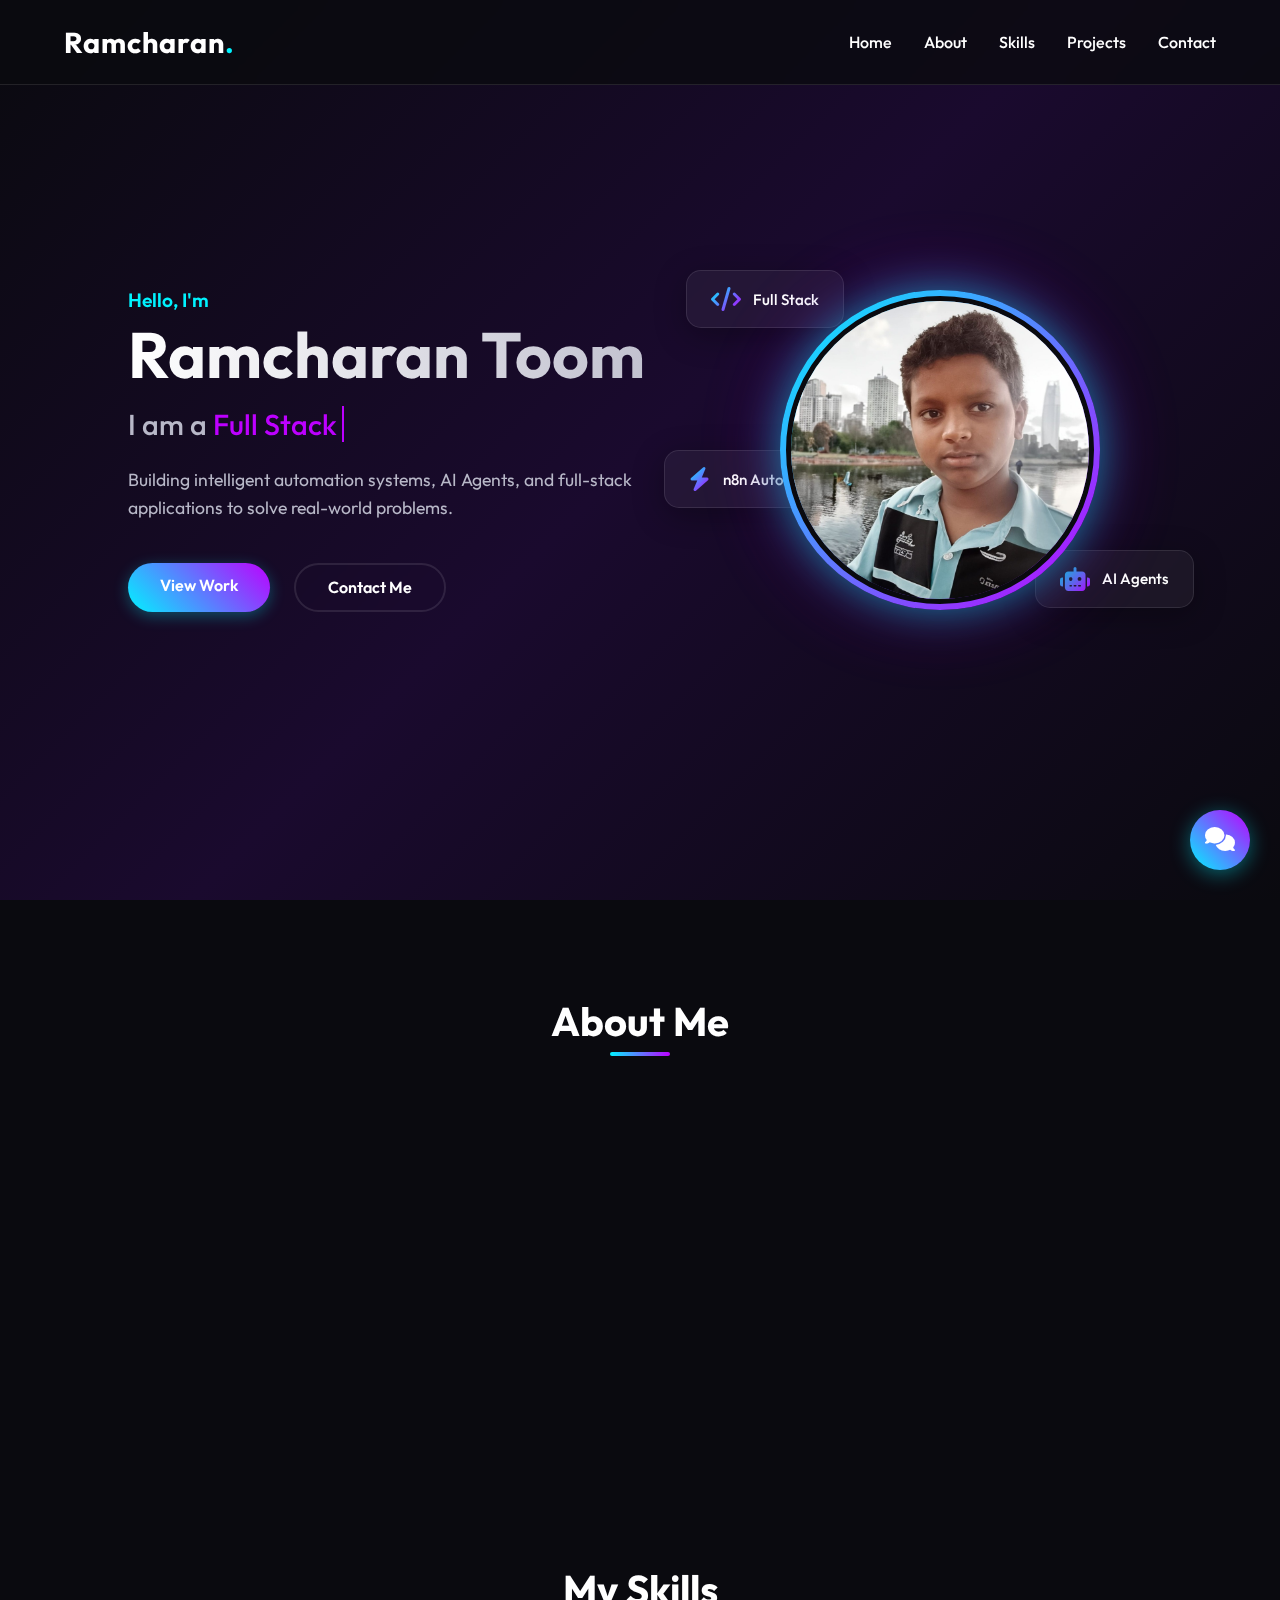
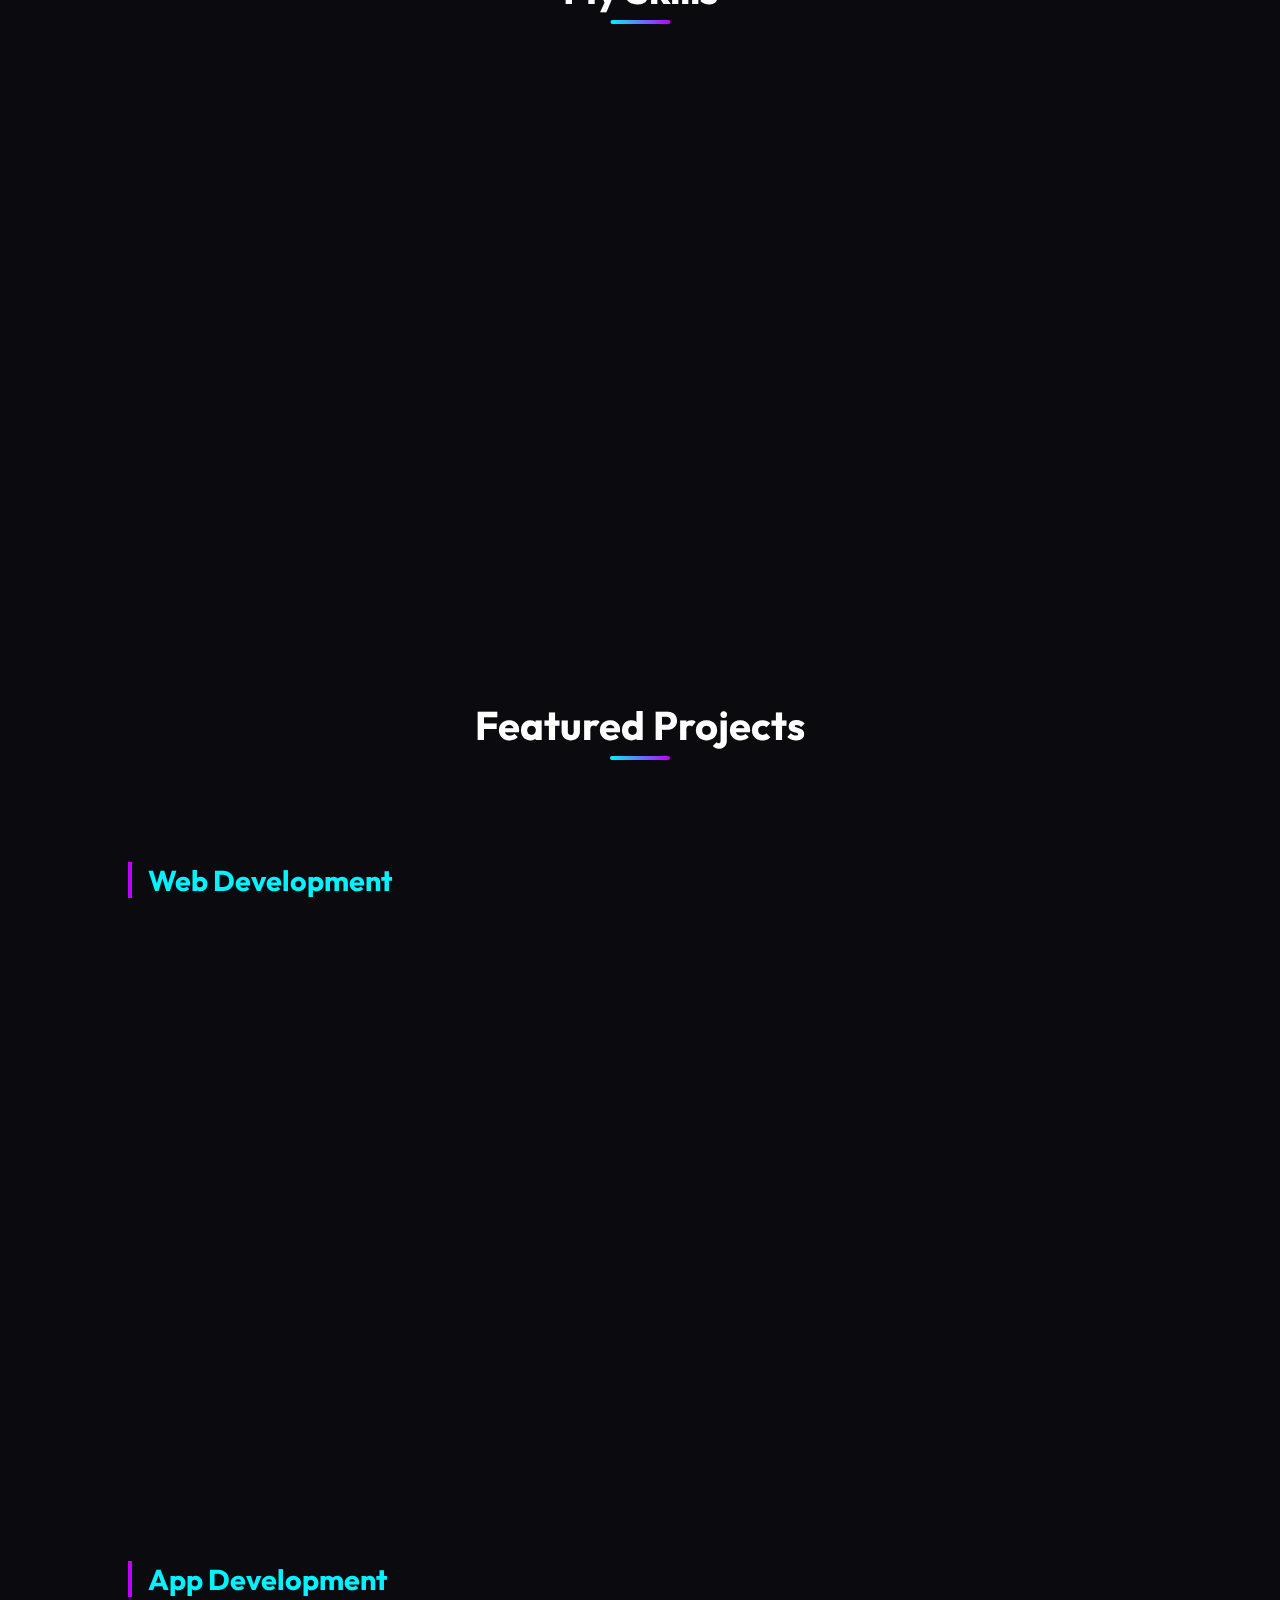
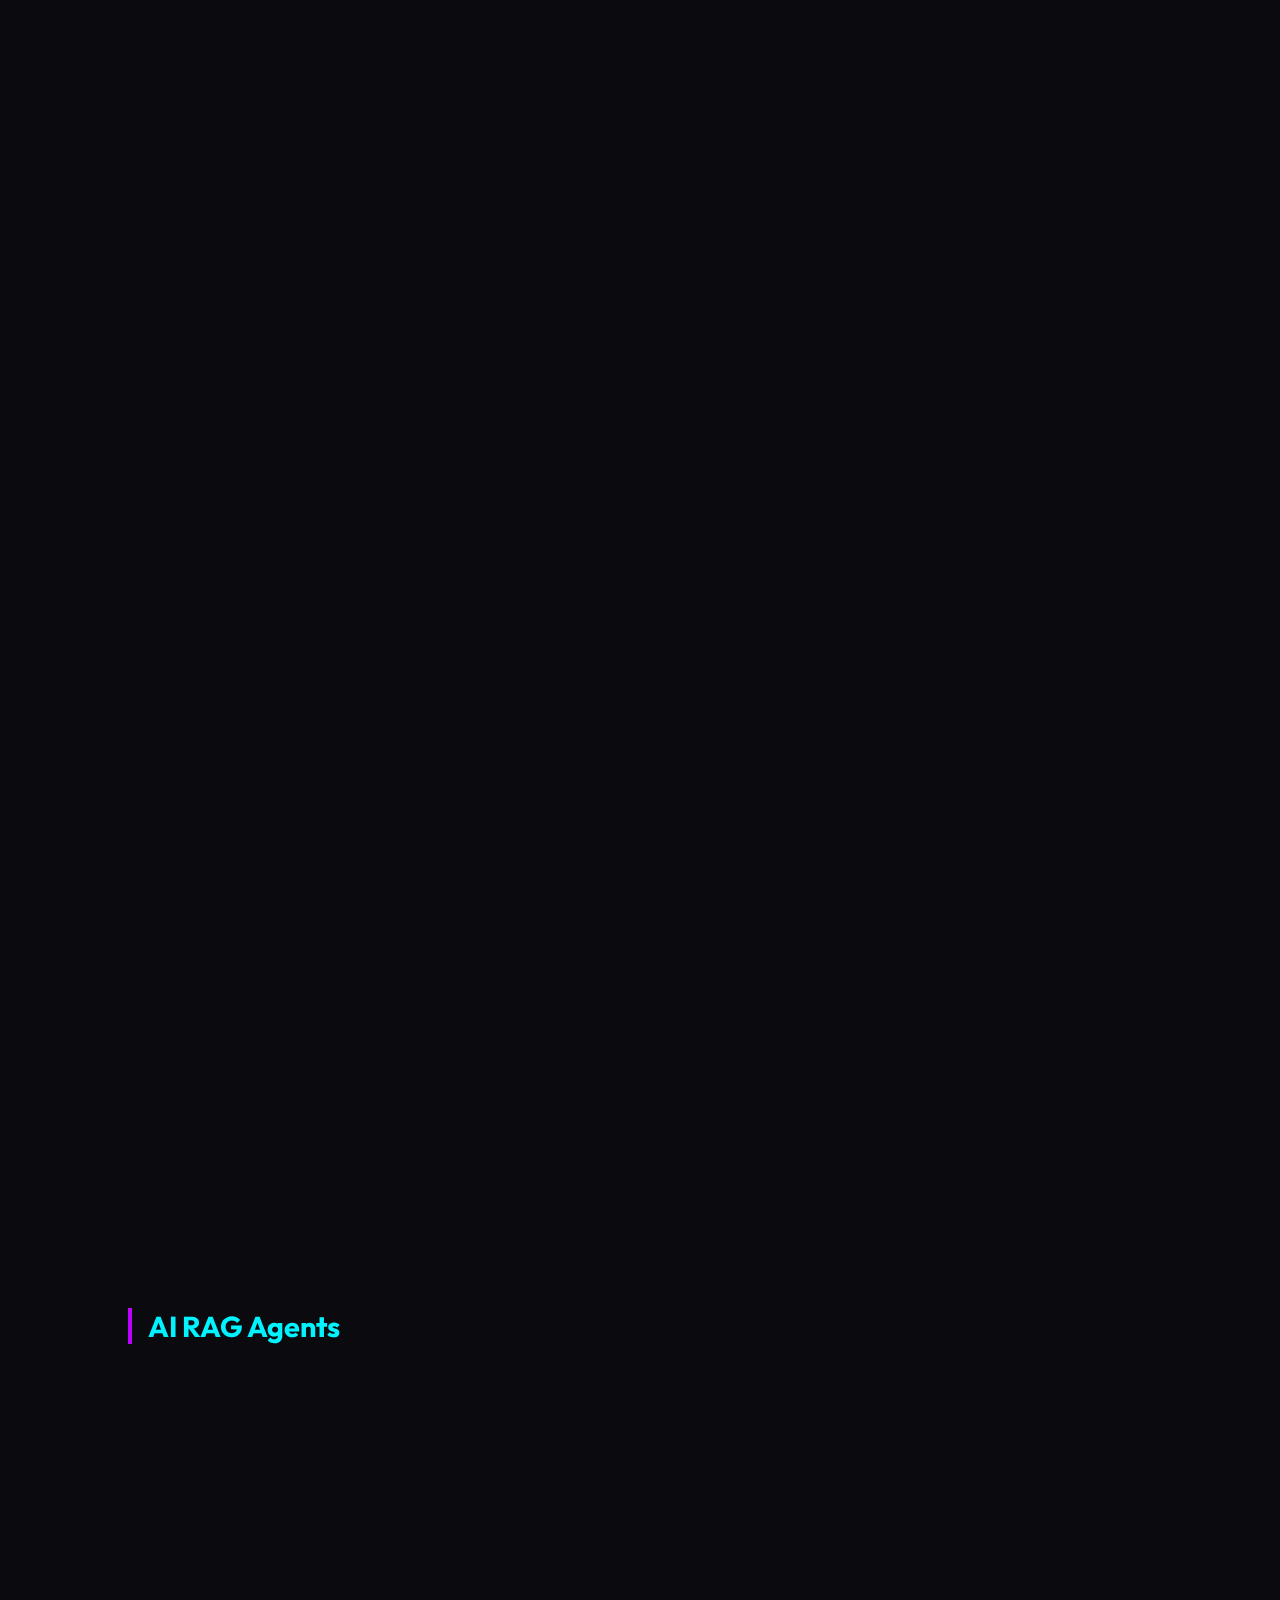
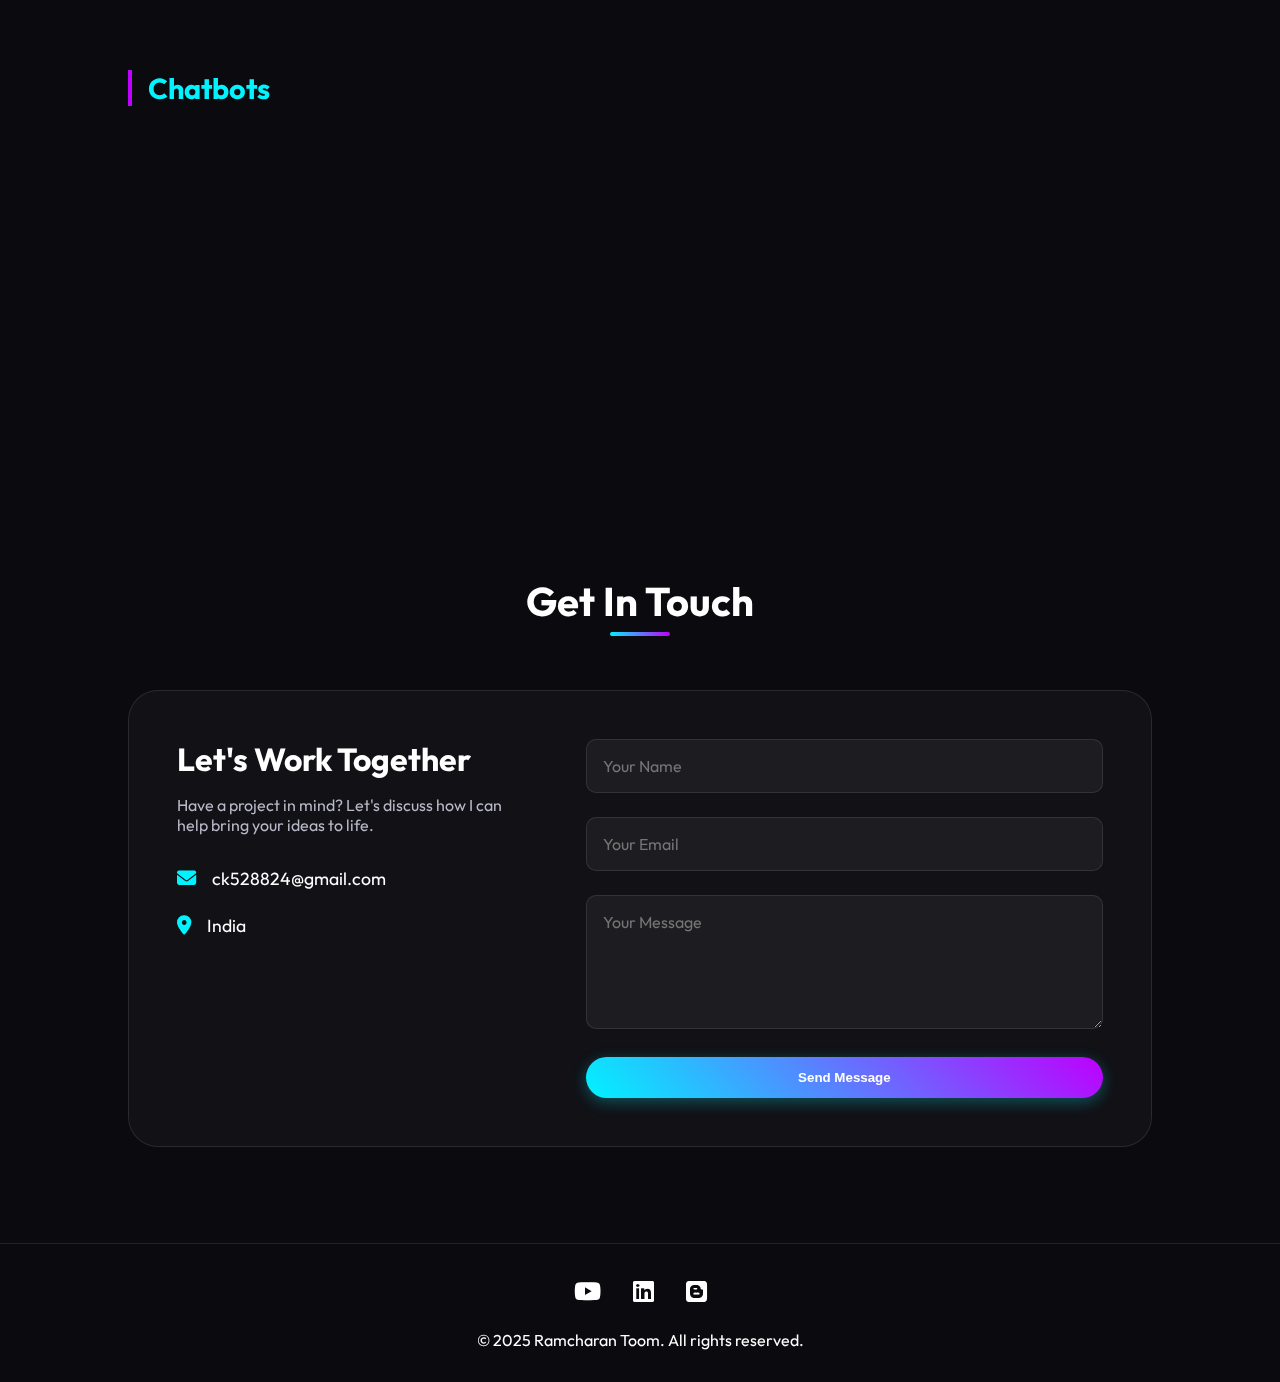
<file: index.html>
<!DOCTYPE html>
<html lang="en">

<head>
    <meta charset="UTF-8">
    <meta name="viewport" content="width=device-width, initial-scale=1.0">
    <title>Ramcharan Toom | Full Stack Developer & AI Generalist</title>
    <meta name="description"
        content="Portfolio of Ramcharan Toom, a Full Stack App Developer and AI Generalist specializing in automation and AI agents.">
    <link rel="stylesheet" href="style.css">
    <link rel="preconnect" href="https://fonts.googleapis.com">
    <link rel="preconnect" href="https://fonts.gstatic.com" crossorigin>
    <link href="https://fonts.googleapis.com/css2?family=Outfit:wght@300;400;500;600;700&display=swap" rel="stylesheet">
    <link rel="stylesheet" href="https://cdnjs.cloudflare.com/ajax/libs/font-awesome/6.4.0/css/all.min.css">
</head>

<body>
    <div class="background-animation"></div>

    <nav class="navbar">
        <div class="logo">Ramcharan<span>.</span></div>
        <ul class="nav-links">
            <li><a href="#home">Home</a></li>
            <li><a href="#about">About</a></li>
            <li><a href="#skills">Skills</a></li>
            <li><a href="#projects">Projects</a></li>
            <li><a href="#contact">Contact</a></li>
        </ul>
        <div class="hamburger">
            <div class="line"></div>
            <div class="line"></div>
            <div class="line"></div>
        </div>
    </nav>

    <section id="home" class="hero">
        <div class="hero-content">
            <span class="greeting">Hello, I'm</span>
            <h1 class="name">Ramcharan Toom</h1>
            <h2 class="role">I am a <span class="typing-text"></span></h2>
            <p class="description">Building intelligent automation systems, AI Agents, and full-stack applications to
                solve real-world problems.</p>
            <div class="hero-buttons">
                <a href="#projects" class="btn primary-btn">View Work</a>
                <a href="#contact" class="btn secondary-btn">Contact Me</a>
            </div>
        </div>
        <div class="hero-visual">
            <div class="profile-img-container">
                <img src="profile.jpg" alt="Ramcharan Toom" class="profile-img">
            </div>
            <div class="floating-card card-1">
                <i class="fas fa-code"></i>
                <span>Full Stack</span>
            </div>
            <div class="floating-card card-2">
                <i class="fas fa-bolt"></i>
                <span>n8n Automation</span>
            </div>
            <div class="floating-card card-3">
                <i class="fas fa-robot"></i>
                <span>AI Agents</span>
            </div>
            <div class="glow-circle"></div>
        </div>
    </section>

    <section id="about" class="section about">
        <div class="container">
            <h2 class="section-title">About Me</h2>
            <div class="about-content">
                <div class="about-text hidden">
                    <p>I am a <strong>Full Stack Developer</strong> and <strong>AI Generalist</strong> based in India. I
                        specialize in building intelligent automation systems, AI Agents, chatbots, and robust
                        full-stack applications.</p>
                    <p>With experience creating over <strong>1000+ n8n Automation Workflows</strong> and shipping
                        <strong>20+ websites & production apps</strong>, I bridge the gap between modern web
                        technologies and advanced AI models.
                    </p>
                    <p>I am passionate about leveraging tools like ChatGPT, Gemini, Claude, and LangChain to build
                        powerful tools that solve real problems.</p>
                </div>
            </div>
        </div>
    </section>

    <section id="skills" class="section skills">
        <div class="container">
            <h2 class="section-title">My Skills</h2>
            <div class="skills-grid">
                <div class="skill-card hidden">
                    <i class="fas fa-layer-group"></i>
                    <h3>Full Stack</h3>
                    <p>React, Next.js, Node.js, Express</p>
                </div>
                <div class="skill-card hidden">
                    <i class="fas fa-laptop-code"></i>
                    <h3>Web Dev</h3>
                    <p>HTML, CSS, JS, Tailwind</p>
                </div>
                <div class="skill-card hidden">
                    <i class="fas fa-database"></i>
                    <h3>Databases</h3>
                    <p>Firebase, MongoDB</p>
                </div>
                <div class="skill-card hidden">
                    <i class="fas fa-brain"></i>
                    <h3>AI & LLMs</h3>
                    <p>ChatGPT, Gemini, Claude, RAG, LangChain</p>
                </div>
                <div class="skill-card hidden">
                    <i class="fas fa-cogs"></i>
                    <h3>Automations</h3>
                    <p>n8n (1000+ workflows), API Integrations</p>
                </div>
                <div class="skill-card hidden">
                    <i class="fas fa-tools"></i>
                    <h3>Tools</h3>
                    <p>Git, Docker, VS Code, Vercel</p>
                </div>
            </div>
        </div>
    </section>

    <section id="projects" class="section projects">
        <div class="container">
            <h2 class="section-title">Featured Projects</h2>

            <h3 class="subsection-title">Web Development</h3>
            <div class="projects-grid">
                <div class="project-card hidden">
                    <div class="project-content">
                        <h3>Custom Web Development</h3>
                        <p>Experience in Building Custom Portfolios, Landing Pages, and Custom Websites with 3D
                            Animations.</p>
                        <div class="tags">
                            <span>3D</span><span>Web</span><span>Design</span>
                        </div>
                    </div>
                </div>
                <div class="project-card hidden">
                    <div class="project-content">
                        <h3>Ecommerce Store</h3>
                        <p>Full-featured online shopping platform with secure payment integration.</p>
                        <div class="tags">
                            <span>E-com</span><span>Web</span>
                        </div>
                    </div>
                </div>
                <div class="project-card hidden">
                    <div class="project-content">
                        <h3>Landing Pages</h3>
                        <p>High-conversion landing pages with modern, responsive design.</p>
                        <div class="tags">
                            <span>UI/UX</span><span>Web</span>
                        </div>
                    </div>
                </div>
                <div class="project-card hidden">
                    <div class="project-content">
                        <h3>Dashboard</h3>
                        <p>Interactive admin dashboard for real-time data visualization.</p>
                        <div class="tags">
                            <span>Admin</span><span>Data</span>
                        </div>
                    </div>
                </div>
                <div class="project-card hidden">
                    <div class="project-content">
                        <h3>Farmer Guider & Helper</h3>
                        <p>Web-based agricultural assistance and resource tool for farmers.</p>
                        <div class="tags">
                            <span>Agri</span><span>Web</span>
                        </div>
                    </div>
                </div>
            </div>

            <h3 class="subsection-title">App Development</h3>
            <div class="projects-grid">
                <div class="project-card hidden">
                    <div class="project-content">
                        <h3>Charan Live Scanner</h3>
                        <p>QR auto generator and scanner application.</p>
                        <div class="tags">
                            <span>Tool</span><span>Scanner</span>
                        </div>
                    </div>
                </div>
                <div class="project-card hidden">
                    <div class="project-content">
                        <h3>NLRC All in One Calculator</h3>
                        <p>Comprehensive calculator for various needs.</p>
                        <div class="tags">
                            <span>Utility</span><span>Calc</span>
                        </div>
                    </div>
                </div>
                <div class="project-card hidden">
                    <div class="project-content">
                        <h3>NLRC Tablet Guide</h3>
                        <p>Interactive guide for tablet users.</p>
                        <div class="tags">
                            <span>Guide</span><span>Edu</span>
                        </div>
                    </div>
                </div>
                <div class="project-card hidden">
                    <div class="project-content">
                        <h3>NLRC Farmer Guider</h3>
                        <p>Assistance and information app for farmers.</p>
                        <div class="tags">
                            <span>Agri</span><span>Guide</span>
                        </div>
                    </div>
                </div>
                <div class="project-card hidden">
                    <div class="project-content">
                        <h3>NLRC PDF Manager</h3>
                        <p>Tool for managing and organizing PDF files.</p>
                        <div class="tags">
                            <span>PDF</span><span>Tool</span>
                        </div>
                    </div>
                </div>
                <div class="project-card hidden">
                    <div class="project-content">
                        <h3>NLRC Phone Cleaner</h3>
                        <p>Optimize and clean your phone storage efficiently.</p>
                        <div class="tags">
                            <span>Utility</span><span>Clean</span>
                        </div>
                    </div>
                </div>
            </div>

            <h3 class="subsection-title">AI Automation</h3>
            <div class="projects-grid">
                <div class="project-card hidden">
                    <div class="project-content">
                        <h3>1000+ n8n Workflows</h3>
                        <p>Extensive experience building complex automation workflows using n8n.</p>
                        <div class="tags">
                            <span>n8n</span><span>Auto</span>
                        </div>
                    </div>
                </div>
                <div class="project-card hidden">
                    <div class="project-content">
                        <h3>Multi Newsletter Agent</h3>
                        <p>AI agent for managing and distributing multiple newsletters.</p>
                        <div class="tags">
                            <span>AI</span><span>Newsletter</span>
                        </div>
                    </div>
                </div>
                <div class="project-card hidden">
                    <div class="project-content">
                        <h3>AI Researcher</h3>
                        <p>Automated research agent for gathering and analyzing information.</p>
                        <div class="tags">
                            <span>AI</span><span>Research</span>
                        </div>
                    </div>
                </div>
                <div class="project-card hidden">
                    <div class="project-content">
                        <h3>URL to Website Info Extractor</h3>
                        <p>Extract and analyze website information from URLs automatically.</p>
                        <div class="tags">
                            <span>Scraper</span><span>Data</span>
                        </div>
                    </div>
                </div>
                <div class="project-card hidden">
                    <div class="project-content">
                        <h3>Google Nano Banana Photoshop Agent</h3>
                        <p>AI-powered image editing and processing automation.</p>
                        <div class="tags">
                            <span>AI</span><span>Image</span>
                        </div>
                    </div>
                </div>
                <div class="project-card hidden">
                    <div class="project-content">
                        <h3>WhatsApp All Rounder Agent</h3>
                        <p>Comprehensive WhatsApp automation for multiple tasks.</p>
                        <div class="tags">
                            <span>WhatsApp</span><span>Agent</span>
                        </div>
                    </div>
                </div>
                <div class="project-card hidden">
                    <div class="project-content">
                        <h3>WhatsApp AI Chatbot Agent</h3>
                        <p>Intelligent chatbot for WhatsApp conversations.</p>
                        <div class="tags">
                            <span>WhatsApp</span><span>Chatbot</span>
                        </div>
                    </div>
                </div>
                <div class="project-card hidden">
                    <div class="project-content">
                        <h3>Weather Agent</h3>
                        <p>Automated weather updates and forecasting agent.</p>
                        <div class="tags">
                            <span>Weather</span><span>API</span>
                        </div>
                    </div>
                </div>
                <div class="project-card hidden">
                    <div class="project-content">
                        <h3>Talking AI Agent</h3>
                        <p>Voice-enabled AI agent with natural speech capabilities.</p>
                        <div class="tags">
                            <span>Voice</span><span>AI</span>
                        </div>
                    </div>
                </div>
                <div class="project-card hidden">
                    <div class="project-content">
                        <h3>AI All in One Agent</h3>
                        <p>Comprehensive multi-purpose AI automation agent.</p>
                        <div class="tags">
                            <span>AI</span><span>Multi</span>
                        </div>
                    </div>
                </div>
                <div class="project-card hidden">
                    <div class="project-content">
                        <h3>Browser AI Agent</h3>
                        <p>Automated browser control and web interaction agent.</p>
                        <div class="tags">
                            <span>Browser</span><span>Auto</span>
                        </div>
                    </div>
                </div>
                <div class="project-card hidden">
                    <div class="project-content">
                        <h3>Twitter X Agent</h3>
                        <p>Social media automation for Twitter/X platform.</p>
                        <div class="tags">
                            <span>Twitter</span><span>Social</span>
                        </div>
                    </div>
                </div>
                <div class="project-card hidden">
                    <div class="project-content">
                        <h3>InBox AI Agent & Email Manager</h3>
                        <p>Intelligent email management and organization system.</p>
                        <div class="tags">
                            <span>Email</span><span>AI</span>
                        </div>
                    </div>
                </div>
                <div class="project-card hidden">
                    <div class="project-content">
                        <h3>Voice Email Agent</h3>
                        <p>Voice-controlled email management and dictation.</p>
                        <div class="tags">
                            <span>Voice</span><span>Email</span>
                        </div>
                    </div>
                </div>
                <div class="project-card hidden">
                    <div class="project-content">
                        <h3>Voice News Reporter Agent</h3>
                        <p>Automated news reading and reporting with voice synthesis.</p>
                        <div class="tags">
                            <span>Voice</span><span>News</span>
                        </div>
                    </div>
                </div>
                <div class="project-card hidden">
                    <div class="project-content">
                        <h3>Email AI Agent</h3>
                        <p>AI-powered email automation and smart responses.</p>
                        <div class="tags">
                            <span>Email</span><span>AI</span>
                        </div>
                    </div>
                </div>
                <div class="project-card hidden">
                    <div class="project-content">
                        <h3>Lead Generation AI Agent</h3>
                        <p>Automated lead generation and qualification system.</p>
                        <div class="tags">
                            <span>Leads</span><span>AI</span>
                        </div>
                    </div>
                </div>
                <div class="project-card hidden">
                    <div class="project-content">
                        <h3>Telegram AI Agent</h3>
                        <p>AI-powered Telegram bot for various tasks.</p>
                        <div class="tags">
                            <span>Telegram</span><span>AI</span>
                        </div>
                    </div>
                </div>
                <div class="project-card hidden">
                    <div class="project-content">
                        <h3>Telegram AI Chatbot</h3>
                        <p>Conversational AI chatbot for Telegram platform.</p>
                        <div class="tags">
                            <span>Telegram</span><span>Chatbot</span>
                        </div>
                    </div>
                </div>
                <div class="project-card hidden">
                    <div class="project-content">
                        <h3>Telegram All Rounder Agent</h3>
                        <p>Comprehensive Telegram automation for multiple functions.</p>
                        <div class="tags">
                            <span>Telegram</span><span>Multi</span>
                        </div>
                    </div>
                </div>
                <div class="project-card hidden">
                    <div class="project-content">
                        <h3>Jarvis Agent</h3>
                        <p>Personal AI assistant inspired by Jarvis.</p>
                        <div class="tags">
                            <span>AI</span><span>Assistant</span>
                        </div>
                    </div>
                </div>
                <div class="project-card hidden">
                    <div class="project-content">
                        <h3>Zoho Calendar Agent</h3>
                        <p>Automated calendar management and scheduling.</p>
                        <div class="tags">
                            <span>Calendar</span><span>Zoho</span>
                        </div>
                    </div>
                </div>
                <div class="project-card hidden">
                    <div class="project-content">
                        <h3>YouTube Autopilot</h3>
                        <p>Automated YouTube content management and publishing.</p>
                        <div class="tags">
                            <span>YouTube</span><span>Auto</span>
                        </div>
                    </div>
                </div>
            </div>

            <h3 class="subsection-title">AI RAG Agents</h3>
            <div class="projects-grid">
                <div class="project-card hidden">
                    <div class="project-content">
                        <h3>Document Q&A System</h3>
                        <p>RAG-based system for intelligent document querying.</p>
                        <div class="tags">
                            <span>RAG</span><span>AI</span>
                        </div>
                    </div>
                </div>
                <div class="project-card hidden">
                    <div class="project-content">
                        <h3>Knowledge Base Agent</h3>
                        <p>AI agent with custom knowledge base integration.</p>
                        <div class="tags">
                            <span>Agent</span><span>KB</span>
                        </div>
                    </div>
                </div>
                <div class="project-card hidden">
                    <div class="project-content">
                        <h3>Context-Aware Assistant</h3>
                        <p>Intelligent assistant with contextual understanding.</p>
                        <div class="tags">
                            <span>AI</span><span>Context</span>
                        </div>
                    </div>
                </div>
            </div>

            <h3 class="subsection-title">Chatbots</h3>
            <div class="projects-grid">
                <div class="project-card hidden">
                    <div class="project-content">
                        <h3>Customer Support Bot</h3>
                        <p>AI-powered chatbot for customer service automation.</p>
                        <div class="tags">
                            <span>Bot</span><span>Support</span>
                        </div>
                    </div>
                </div>
                <div class="project-card hidden">
                    <div class="project-content">
                        <h3>Lead Generation Bot</h3>
                        <p>Conversational AI for capturing and qualifying leads.</p>
                        <div class="tags">
                            <span>Bot</span><span>Leads</span>
                        </div>
                    </div>
                </div>
                <div class="project-card hidden">
                    <div class="project-content">
                        <h3>Multi-Platform Chatbot</h3>
                        <p>Unified chatbot across multiple messaging platforms.</p>
                        <div class="tags">
                            <span>Bot</span><span>Multi</span>
                        </div>
                    </div>
                </div>
            </div>
        </div>
    </section>

    <section id="contact" class="section contact">
        <div class="container">
            <h2 class="section-title">Get In Touch</h2>
            <div class="contact-container">
                <div class="contact-info">
                    <h3>Let's Work Together</h3>
                    <p>Have a project in mind? Let's discuss how I can help bring your ideas to life.</p>
                    <div class="info-item">
                        <i class="fas fa-envelope"></i>
                        <span>ck528824@gmail.com</span>
                    </div>
                    <div class="info-item">
                        <i class="fas fa-map-marker-alt"></i>
                        <span>India</span>
                    </div>
                </div>
                <form class="contact-form">
                    <div class="form-group">
                        <input type="text" placeholder="Your Name" required>
                    </div>
                    <div class="form-group">
                        <input type="email" placeholder="Your Email" required>
                    </div>
                    <div class="form-group">
                        <textarea rows="5" placeholder="Your Message" required></textarea>
                    </div>
                    <button type="submit" class="btn primary-btn">Send Message</button>
                </form>
            </div>
        </div>
    </section>

    <footer>
        <div class="social-links">
            <a href="https://youtube.com/@ramcharantoom" target="_blank"><i class="fab fa-youtube"></i></a>
            <a href="https://www.linkedin.com/in/ramcharan-toom-b2a2a7258/" target="_blank"><i
                    class="fab fa-linkedin"></i></a>
            <a href="https://ramcharantoomkomatibanda.blogspot.com/" target="_blank"><i class="fab fa-blogger"></i></a>
        </div>
        <p>&copy; 2025 Ramcharan Toom. All rights reserved.</p>
    </footer>

    <div class="chatbot-widget">
        <button class="chat-toggle" id="chat-toggle">
            <i class="fas fa-comments"></i>
        </button>
        <div class="chat-window" id="chat-window">
            <div class="chat-header">
                <span>Ramcharan AI</span>
                <button id="chat-close"><i class="fas fa-times"></i></button>
            </div>
            <div class="chat-body" id="chat-body">
                <div class="message bot-message">
                    Hi! I'm Ramcharan AI. Ask me anything about my skills, projects, or experience!
                </div>
            </div>
            <div class="chat-input">
                <input type="text" id="chat-input" placeholder="Type your message...">
                <button id="chat-send"><i class="fas fa-paper-plane"></i></button>
            </div>
        </div>
    </div>

    <script src="script.js"></script>
</body>

</html>
</file>
<file: style.css>
/* CSS Variables */
:root {
    --bg-color: #0a0a0f;
    --text-color: #ffffff;
    --text-secondary: #b8b8c8;
    --primary-color: #00f3ff;
    --secondary-color: #bd00ff;
    --card-bg: rgba(255, 255, 255, 0.03);
    --glass-bg: rgba(255, 255, 255, 0.05);
    --glass-border: rgba(255, 255, 255, 0.1);
    --nav-bg: rgba(10, 10, 15, 0.8);
}

[data-theme="light"] {
    --bg-color: #f5f5f5;
    --text-color: #1a1a1a;
    --text-secondary: #4a4a5a;
    --card-bg: rgba(0, 0, 0, 0.03);
    --glass-bg: rgba(0, 0, 0, 0.05);
    --glass-border: rgba(0, 0, 0, 0.1);
    --nav-bg: rgba(245, 245, 245, 0.8);
}

* {
    margin: 0;
    padding: 0;
    box-sizing: border-box;
}

body {
    font-family: 'Outfit', sans-serif;
    background-color: var(--bg-color);
    color: var(--text-color);
    overflow-x: hidden;
    transition: background-color 0.3s ease;
}

.container {
    max-width: 1200px;
    margin: 0 auto;
}

/* Background Animation */
.background-animation {
    position: fixed;
    top: 0;
    left: 0;
    width: 100%;
    height: 100%;
    background: linear-gradient(135deg, #0a0a0f 0%, #1a0a2e 50%, #0a0a0f 100%);
    z-index: -1;
    animation: gradientShift 15s ease infinite;
}

@keyframes gradientShift {

    0%,
    100% {
        background-position: 0% 50%;
    }

    50% {
        background-position: 100% 50%;
    }
}

/* Navbar */
.navbar {
    position: fixed;
    top: 0;
    width: 100%;
    padding: 1.5rem 5%;
    display: flex;
    justify-content: space-between;
    align-items: center;
    background: var(--nav-bg);
    backdrop-filter: blur(10px);
    z-index: 1000;
    border-bottom: 1px solid var(--glass-border);
}

.logo {
    font-size: 1.8rem;
    font-weight: 700;
    color: var(--text-color);
    letter-spacing: 1px;
}

.logo span {
    color: var(--primary-color);
}

.nav-links {
    display: flex;
    list-style: none;
    gap: 2rem;
}

.nav-links a {
    text-decoration: none;
    color: var(--text-color);
    font-weight: 500;
    transition: color 0.3s ease;
    position: relative;
}

.nav-links a::after {
    content: '';
    position: absolute;
    bottom: -5px;
    left: 0;
    width: 0;
    height: 2px;
    background: var(--primary-color);
    transition: width 0.3s ease;
}

.nav-links a:hover {
    color: var(--primary-color);
}

.nav-links a:hover::after {
    width: 100%;
}

.theme-toggle {
    cursor: pointer;
    font-size: 1.2rem;
    color: var(--text-color);
    transition: transform 0.3s ease;
}

.theme-toggle:hover {
    transform: rotate(15deg);
}

.hamburger {
    display: none;
    cursor: pointer;
    flex-direction: column;
    gap: 5px;
}

.hamburger .line {
    width: 25px;
    height: 3px;
    background-color: var(--text-color);
    transition: all 0.3s ease;
}

.hamburger.active .line:nth-child(1) {
    transform: rotate(45deg) translate(5px, 5px);
}

.hamburger.active .line:nth-child(2) {
    opacity: 0;
}

.hamburger.active .line:nth-child(3) {
    transform: rotate(-45deg) translate(7px, -6px);
}

/* Hero Section */
.hero {
    min-height: 100vh;
    display: flex;
    align-items: center;
    justify-content: space-between;
    padding: 0 10%;
    position: relative;
    overflow: hidden;
}

.hero-content {
    max-width: 600px;
    z-index: 1;
}

.greeting {
    font-size: 1.2rem;
    color: var(--primary-color);
    font-weight: 600;
    margin-bottom: 0.5rem;
    display: block;
}

.name {
    font-size: 4rem;
    font-weight: 700;
    line-height: 1.1;
    margin-bottom: 1rem;
    background: linear-gradient(to right, var(--text-color), var(--text-secondary));
    -webkit-background-clip: text;
    background-clip: text;
    -webkit-text-fill-color: transparent;
}

.role {
    font-size: 1.8rem;
    font-weight: 500;
    margin-bottom: 1.5rem;
    color: var(--text-secondary);
}

.typing-text {
    color: var(--secondary-color);
    border-right: 2px solid var(--secondary-color);
    padding-right: 5px;
    animation: blink 0.7s infinite;
}

@keyframes blink {
    50% {
        border-color: transparent;
    }
}

.description {
    font-size: 1.1rem;
    color: var(--text-secondary);
    margin-bottom: 2.5rem;
    line-height: 1.6;
}

.hero-buttons {
    display: flex;
    gap: 1.5rem;
}

.btn {
    padding: 0.8rem 2rem;
    border-radius: 50px;
    text-decoration: none;
    font-weight: 600;
    transition: all 0.3s ease;
    position: relative;
    overflow: hidden;
    z-index: 1;
}

.primary-btn {
    background: linear-gradient(45deg, var(--primary-color), var(--secondary-color));
    color: #fff;
    border: none;
    box-shadow: 0 4px 15px rgba(0, 243, 255, 0.3);
}

.primary-btn:hover {
    transform: translateY(-3px);
    box-shadow: 0 6px 20px rgba(0, 243, 255, 0.5);
}

.secondary-btn {
    background: transparent;
    color: var(--text-color);
    border: 2px solid var(--glass-border);
    backdrop-filter: blur(5px);
}

.secondary-btn:hover {
    border-color: var(--primary-color);
    color: var(--primary-color);
}

.hero-visual {
    position: relative;
    width: 450px;
    height: 450px;
    display: flex;
    justify-content: center;
    align-items: center;
}

.profile-img-container {
    width: 320px;
    height: 320px;
    border-radius: 50%;
    position: relative;
    z-index: 2;
    padding: 6px;
    background: linear-gradient(135deg,
            var(--primary-color) 0%,
            var(--secondary-color) 50%,
            var(--primary-color) 100%);
    background-size: 200% 200%;
    box-shadow:
        0 0 40px rgba(0, 243, 255, 0.5),
        0 0 80px rgba(189, 0, 255, 0.3),
        0 10px 50px rgba(0, 0, 0, 0.5);
    animation: floatImage 6s ease-in-out infinite, gradientRotate 8s linear infinite;
}

@keyframes gradientRotate {
    0% {
        background-position: 0% 50%;
    }

    50% {
        background-position: 100% 50%;
    }

    100% {
        background-position: 0% 50%;
    }
}

.profile-img {
    width: 100%;
    height: 100%;
    border-radius: 50%;
    object-fit: cover;
    border: 5px solid var(--bg-color);
    box-shadow: inset 0 0 20px rgba(0, 0, 0, 0.3);
}

@keyframes floatImage {

    0%,
    100% {
        transform: translateY(0);
    }

    50% {
        transform: translateY(-15px);
    }
}

.glow-circle {
    position: absolute;
    width: 350px;
    height: 350px;
    background: radial-gradient(circle, var(--secondary-color), transparent 70%);
    opacity: 0.2;
    filter: blur(50px);
    animation: pulse 4s infinite alternate;
}

@keyframes pulse {
    0% {
        transform: scale(0.8);
        opacity: 0.2;
    }

    100% {
        transform: scale(1.2);
        opacity: 0.4;
    }
}

/* Floating Cards */
.floating-card {
    position: absolute;
    background: rgba(255, 255, 255, 0.05);
    backdrop-filter: blur(10px);
    border: 1px solid rgba(255, 255, 255, 0.1);
    border-radius: 15px;
    padding: 1rem 1.5rem;
    display: flex;
    align-items: center;
    gap: 0.8rem;
    box-shadow: 0 8px 32px rgba(0, 0, 0, 0.3);
    transition: all 0.3s ease;
    animation: float 3s ease-in-out infinite;
}

.floating-card:hover {
    transform: translateY(-10px) scale(1.05);
    background: rgba(255, 255, 255, 0.1);
    box-shadow: 0 12px 40px rgba(0, 217, 255, 0.3);
}

.floating-card i {
    font-size: 1.5rem;
    background: linear-gradient(135deg, var(--primary-color), var(--secondary-color));
    -webkit-background-clip: text;
    -webkit-text-fill-color: transparent;
    background-clip: text;
    animation: iconPulse 2s ease-in-out infinite;
}

.floating-card span {
    font-weight: 500;
    color: var(--text-color);
    font-size: 0.95rem;
}

.card-1 {
    top: 10%;
    left: -10%;
    animation-delay: 0s;
}

.card-2 {
    top: 50%;
    left: -15%;
    animation-delay: 1s;
}

.card-3 {
    bottom: 15%;
    right: -10%;
    animation-delay: 2s;
}

@keyframes float {

    0%,
    100% {
        transform: translateY(0px);
    }

    50% {
        transform: translateY(-20px);
    }
}

@keyframes iconPulse {

    0%,
    100% {
        opacity: 1;
        transform: scale(1);
    }

    50% {
        opacity: 0.8;
        transform: scale(1.1);
    }
}

/* Sections General */
.section {
    padding: 6rem 10%;
}

.section-title {
    font-size: 2.5rem;
    text-align: center;
    margin-bottom: 4rem;
    position: relative;
    display: inline-block;
    left: 50%;
    transform: translateX(-50%);
}

.section-title::after {
    content: '';
    position: absolute;
    bottom: -10px;
    left: 50%;
    transform: translateX(-50%);
    width: 60px;
    height: 4px;
    background: linear-gradient(to right, var(--primary-color), var(--secondary-color));
    border-radius: 2px;
}

/* About Section */
.about-content {
    display: flex;
    justify-content: center;
    align-items: center;
    text-align: center;
    max-width: 800px;
    margin: 0 auto;
}

.about-text p {
    margin-bottom: 1.5rem;
    font-size: 1.1rem;
    line-height: 1.8;
    color: var(--text-secondary);
}

.about-text strong {
    color: var(--primary-color);
}

/* Skills Section */
.skills-grid {
    display: grid;
    grid-template-columns: repeat(auto-fit, minmax(250px, 1fr));
    gap: 2rem;
}

.skill-card {
    background: var(--card-bg);
    padding: 2rem;
    border-radius: 20px;
    text-align: center;
    border: 1px solid var(--glass-border);
    transition: all 0.3s ease;
    position: relative;
    overflow: hidden;
}

.skill-card::before {
    content: '';
    position: absolute;
    top: 0;
    left: 0;
    width: 100%;
    height: 100%;
    background: linear-gradient(135deg, rgba(255, 255, 255, 0.1), transparent);
    opacity: 0;
    transition: opacity 0.3s ease;
}

.skill-card:hover {
    transform: translateY(-10px);
    border-color: var(--primary-color);
    box-shadow: 0 10px 30px rgba(0, 243, 255, 0.1);
}

.skill-card:hover::before {
    opacity: 1;
}

.skill-card i {
    font-size: 3rem;
    color: var(--primary-color);
    margin-bottom: 1.5rem;
}

.skill-card h3 {
    margin-bottom: 0.5rem;
    font-size: 1.3rem;
}

.skill-card p {
    color: var(--text-secondary);
    font-size: 0.9rem;
}

/* Projects Section */
.projects-grid {
    display: grid;
    grid-template-columns: repeat(auto-fit, minmax(300px, 1fr));
    gap: 2.5rem;
}

.project-card {
    background: var(--card-bg);
    border-radius: 20px;
    overflow: hidden;
    border: 1px solid var(--glass-border);
    transition: all 0.4s ease;
    position: relative;
    height: 100%;
    display: flex;
    flex-direction: column;
    padding: 2rem;
}

.project-card:hover {
    transform: translateY(-10px) scale(1.02);
    border-color: var(--secondary-color);
    box-shadow: 0 15px 40px rgba(189, 0, 255, 0.15);
}

.project-content h3 {
    font-size: 1.5rem;
    margin-bottom: 1rem;
    color: var(--text-color);
}

.project-content p {
    color: var(--text-secondary);
    margin-bottom: 1.5rem;
    line-height: 1.6;
}

.tags {
    display: flex;
    flex-wrap: wrap;
    gap: 0.5rem;
    margin-top: auto;
}

.tags span {
    background: rgba(0, 243, 255, 0.1);
    color: var(--primary-color);
    padding: 0.4rem 1rem;
    border-radius: 50px;
    font-size: 0.8rem;
    font-weight: 500;
}

/* Contact Section */
.contact-container {
    display: grid;
    grid-template-columns: 1fr 1.5fr;
    gap: 4rem;
    background: var(--card-bg);
    padding: 3rem;
    border-radius: 30px;
    border: 1px solid var(--glass-border);
    backdrop-filter: blur(10px);
}

.contact-info h3 {
    font-size: 2rem;
    margin-bottom: 1rem;
}

.contact-info p {
    color: var(--text-secondary);
    margin-bottom: 2rem;
}

.info-item {
    display: flex;
    align-items: center;
    gap: 1rem;
    margin-bottom: 1.5rem;
    font-size: 1.1rem;
}

.info-item i {
    color: var(--primary-color);
    font-size: 1.2rem;
}

.contact-form {
    display: flex;
    flex-direction: column;
    gap: 1.5rem;
}

.form-group input,
.form-group textarea {
    width: 100%;
    padding: 1rem;
    border-radius: 10px;
    border: 1px solid var(--glass-border);
    background: var(--glass-bg);
    color: var(--text-color);
    font-family: 'Outfit', sans-serif;
    font-size: 1rem;
    transition: all 0.3s ease;
}

.form-group input:focus,
.form-group textarea:focus {
    outline: none;
    border-color: var(--primary-color);
    box-shadow: 0 0 15px rgba(0, 243, 255, 0.2);
}

/* Footer */
footer {
    padding: 2rem 10%;
    text-align: center;
    border-top: 1px solid var(--glass-border);
}

.social-links {
    display: flex;
    justify-content: center;
    gap: 2rem;
    margin-bottom: 1.5rem;
}

.social-links a {
    color: var(--text-color);
    font-size: 1.5rem;
    transition: all 0.3s ease;
}

.social-links a:hover {
    color: var(--primary-color);
    transform: translateY(-5px);
}

/* Chatbot */
.chatbot-widget {
    position: fixed;
    bottom: 30px;
    right: 30px;
    z-index: 1000;
}

.chat-toggle {
    width: 60px;
    height: 60px;
    border-radius: 50%;
    background: linear-gradient(45deg, var(--primary-color), var(--secondary-color));
    border: none;
    color: white;
    font-size: 1.5rem;
    cursor: pointer;
    box-shadow: 0 4px 20px rgba(0, 243, 255, 0.4);
    transition: all 0.3s ease;
}

.chat-toggle:hover {
    transform: scale(1.1);
    box-shadow: 0 6px 25px rgba(0, 243, 255, 0.6);
}

.chat-window {
    position: absolute;
    bottom: 80px;
    right: 0;
    width: 350px;
    height: 500px;
    background: var(--card-bg);
    backdrop-filter: blur(20px);
    border: 1px solid var(--glass-border);
    border-radius: 20px;
    display: none;
    flex-direction: column;
    box-shadow: 0 10px 40px rgba(0, 0, 0, 0.5);
}

.chat-window.active {
    display: flex;
}

.chat-header {
    padding: 1.5rem;
    border-bottom: 1px solid var(--glass-border);
    display: flex;
    justify-content: space-between;
    align-items: center;
}

.chat-header span {
    font-weight: 600;
    font-size: 1.1rem;
}

.chat-header button {
    background: none;
    border: none;
    color: var(--text-color);
    font-size: 1.2rem;
    cursor: pointer;
    transition: color 0.3s ease;
}

.chat-header button:hover {
    color: var(--primary-color);
}

.chat-body {
    flex: 1;
    padding: 1.5rem;
    overflow-y: auto;
    display: flex;
    flex-direction: column;
    gap: 1rem;
}

.message {
    padding: 0.8rem 1.2rem;
    border-radius: 15px;
    max-width: 80%;
    word-wrap: break-word;
}

.bot-message {
    background: var(--glass-bg);
    align-self: flex-start;
    border: 1px solid var(--glass-border);
}

.user-message {
    background: linear-gradient(45deg, var(--primary-color), var(--secondary-color));
    align-self: flex-end;
    color: white;
}

.chat-input {
    padding: 1rem;
    border-top: 1px solid var(--glass-border);
    display: flex;
    gap: 0.5rem;
}

.chat-input input {
    flex: 1;
    padding: 0.8rem;
    border-radius: 25px;
    border: 1px solid var(--glass-border);
    background: var(--glass-bg);
    color: var(--text-color);
    font-family: 'Outfit', sans-serif;
}

.chat-input input:focus {
    outline: none;
    border-color: var(--primary-color);
}

.chat-input button {
    width: 40px;
    height: 40px;
    border-radius: 50%;
    background: linear-gradient(45deg, var(--primary-color), var(--secondary-color));
    border: none;
    color: white;
    cursor: pointer;
    transition: transform 0.3s ease;
}

.chat-input button:hover {
    transform: scale(1.1);
}

/* Animation Classes */
.hidden {
    opacity: 0;
    transform: translateY(30px);
    transition: all 0.8s ease;
}

.show {
    opacity: 1;
    transform: translateY(0);
}

.subsection-title {
    font-size: 1.8rem;
    color: var(--primary-color);
    margin: 3rem 0 2rem;
    padding-left: 1rem;
    border-left: 4px solid var(--secondary-color);
}

/* Responsive Design */
@media (max-width: 992px) {
    .hero {
        flex-direction: column;
        justify-content: center;
        text-align: center;
        padding-top: 8rem;
    }

    .hero-content {
        margin-bottom: 4rem;
    }

    .hero-buttons {
        justify-content: center;
    }

    .contact-container {
        grid-template-columns: 1fr;
    }
}

@media (max-width: 768px) {
    .nav-links {
        position: fixed;
        left: -100%;
        top: 70px;
        flex-direction: column;
        background: var(--nav-bg);
        width: 100%;
        text-align: center;
        transition: 0.3s;
        box-shadow: 0 10px 27px rgba(0, 0, 0, 0.05);
        padding: 2rem 0;
        backdrop-filter: blur(10px);
        border-bottom: 1px solid var(--glass-border);
    }

    .nav-links.active {
        left: 0;
    }

    .hamburger {
        display: flex;
    }

    .name {
        font-size: 2.5rem;
    }

    .section {
        padding: 4rem 5%;
    }

    .chat-window {
        width: 300px;
        bottom: 90px;
        right: 20px;
    }
}
</file>
